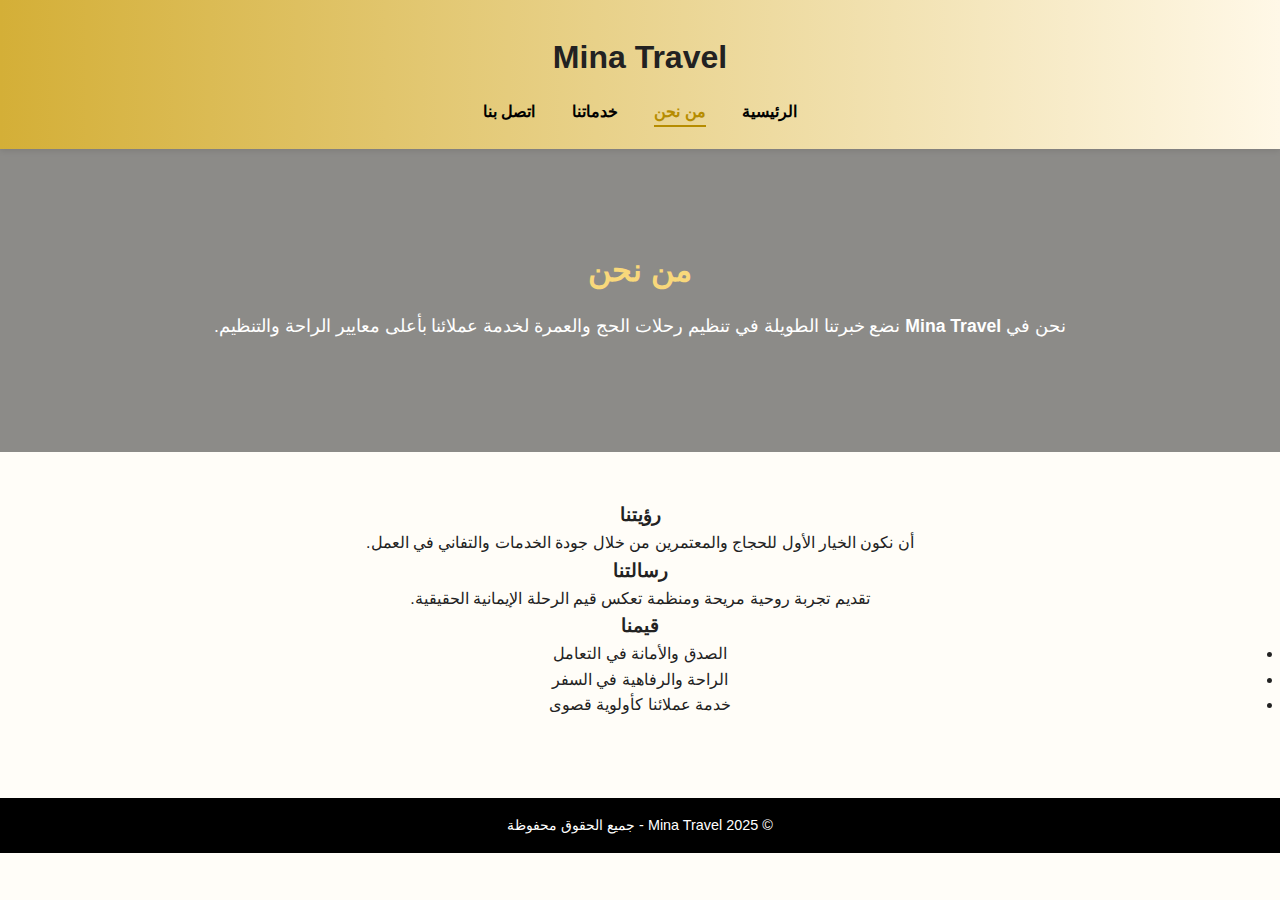
<file: about.html>
<!DOCTYPE html>
<html lang="ar" dir="rtl">
<head>
  <meta charset="UTF-8">
  <meta name="viewport" content="width=device-width, initial-scale=1.0">
  <title>من نحن - Mina Travel</title>
  <link rel="stylesheet" href="style.css">
</head>
<body>
  <header>
    <h1>Mina Travel</h1>
    <nav>
      <a href="index.html">الرئيسية</a>
      <a href="about.html" class="active">من نحن</a>
      <a href="services.html">خدماتنا</a>
      <a href="contact.html">اتصل بنا</a>
    </nav>
  </header>

  <section class="hero">
    <h2>من نحن</h2>
    <p>نحن في <strong>Mina Travel</strong> نضع خبرتنا الطويلة في تنظيم رحلات الحج والعمرة لخدمة عملائنا بأعلى معايير الراحة والتنظيم.</p>
  </section>

  <section class="content">
    <h3>رؤيتنا</h3>
    <p>أن نكون الخيار الأول للحجاج والمعتمرين من خلال جودة الخدمات والتفاني في العمل.</p>

    <h3>رسالتنا</h3>
    <p>تقديم تجربة روحية مريحة ومنظمة تعكس قيم الرحلة الإيمانية الحقيقية.</p>

    <h3>قيمنا</h3>
    <ul>
      <li>الصدق والأمانة في التعامل</li>
      <li>الراحة والرفاهية في السفر</li>
      <li>خدمة عملائنا كأولوية قصوى</li>
    </ul>
  </section>

  <footer>
    <p>© 2025 Mina Travel - جميع الحقوق محفوظة</p>
  </footer>
</body>
</html>
</file>
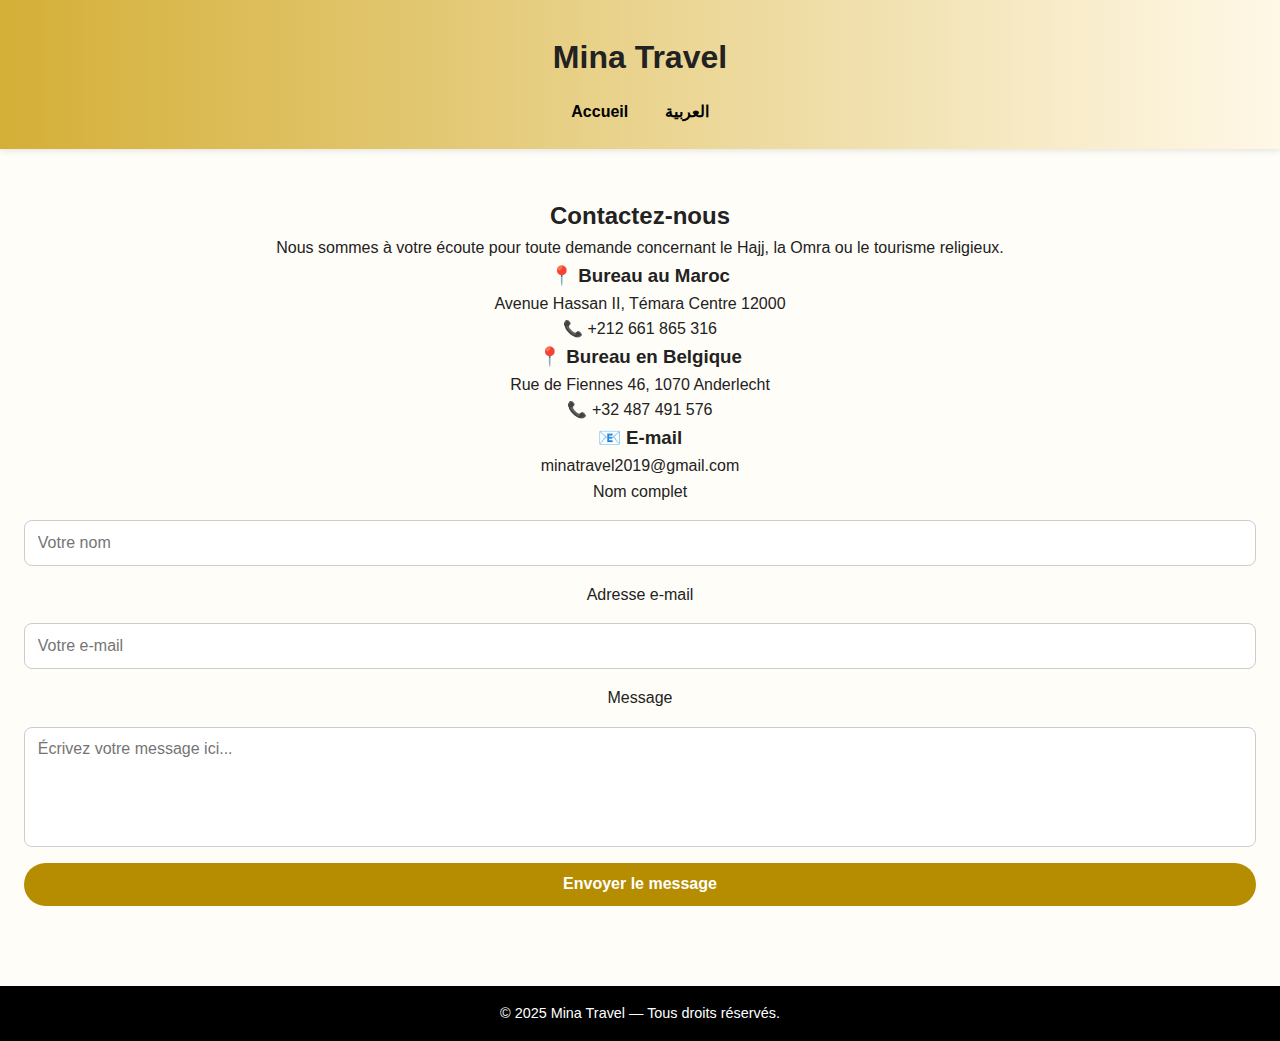
<file: contact-fr.html>
<!DOCTYPE html>
<html lang="fr">
<head>
  <meta charset="UTF-8">
  <meta name="viewport" content="width=device-width, initial-scale=1.0">
  <title>Contact - Mina Travel</title>
  <link rel="stylesheet" href="style.css">
</head>
<body dir="ltr">
  <header>
    <h1>Mina Travel</h1>
    <nav>
      <a href="index-fr.html">Accueil</a>
      <a href="contact.html" class="lang-btn">العربية</a>
    </nav>
  </header>

  <section class="contact-section">
    <h2>Contactez-nous</h2>
    <p>Nous sommes à votre écoute pour toute demande concernant le Hajj, la Omra ou le tourisme religieux.</p>

    <div class="contact-info">
      <div class="contact-card">
        <h3>📍 Bureau au Maroc</h3>
        <p>Avenue Hassan II, Témara Centre 12000</p>
        <p>📞 <span class="ltr">+212 661 865 316</span></p>
      </div>

      <div class="contact-card">
        <h3>📍 Bureau en Belgique</h3>
        <p>Rue de Fiennes 46, 1070 Anderlecht</p>
        <p>📞 <span class="ltr">+32 487 491 576</span></p>
      </div>

      <div class="contact-card">
        <h3>📧 E-mail</h3>
        <p>minatravel2019@gmail.com</p>
      </div>
    </div>

    <form class="contact-form">
      <label for="name">Nom complet</label>
      <input type="text" id="name" name="name" placeholder="Votre nom" required>

      <label for="email">Adresse e-mail</label>
      <input type="email" id="email" name="email" placeholder="Votre e-mail" required>

      <label for="message">Message</label>
      <textarea id="message" name="message" rows="5" placeholder="Écrivez votre message ici..." required></textarea>

      <button type="submit" class="btn-gold">Envoyer le message</button>
    </form>
  </section>

  <footer>
    <p>© 2025 Mina Travel — Tous droits réservés.</p>
  </footer>
</body>
</html>
</file>
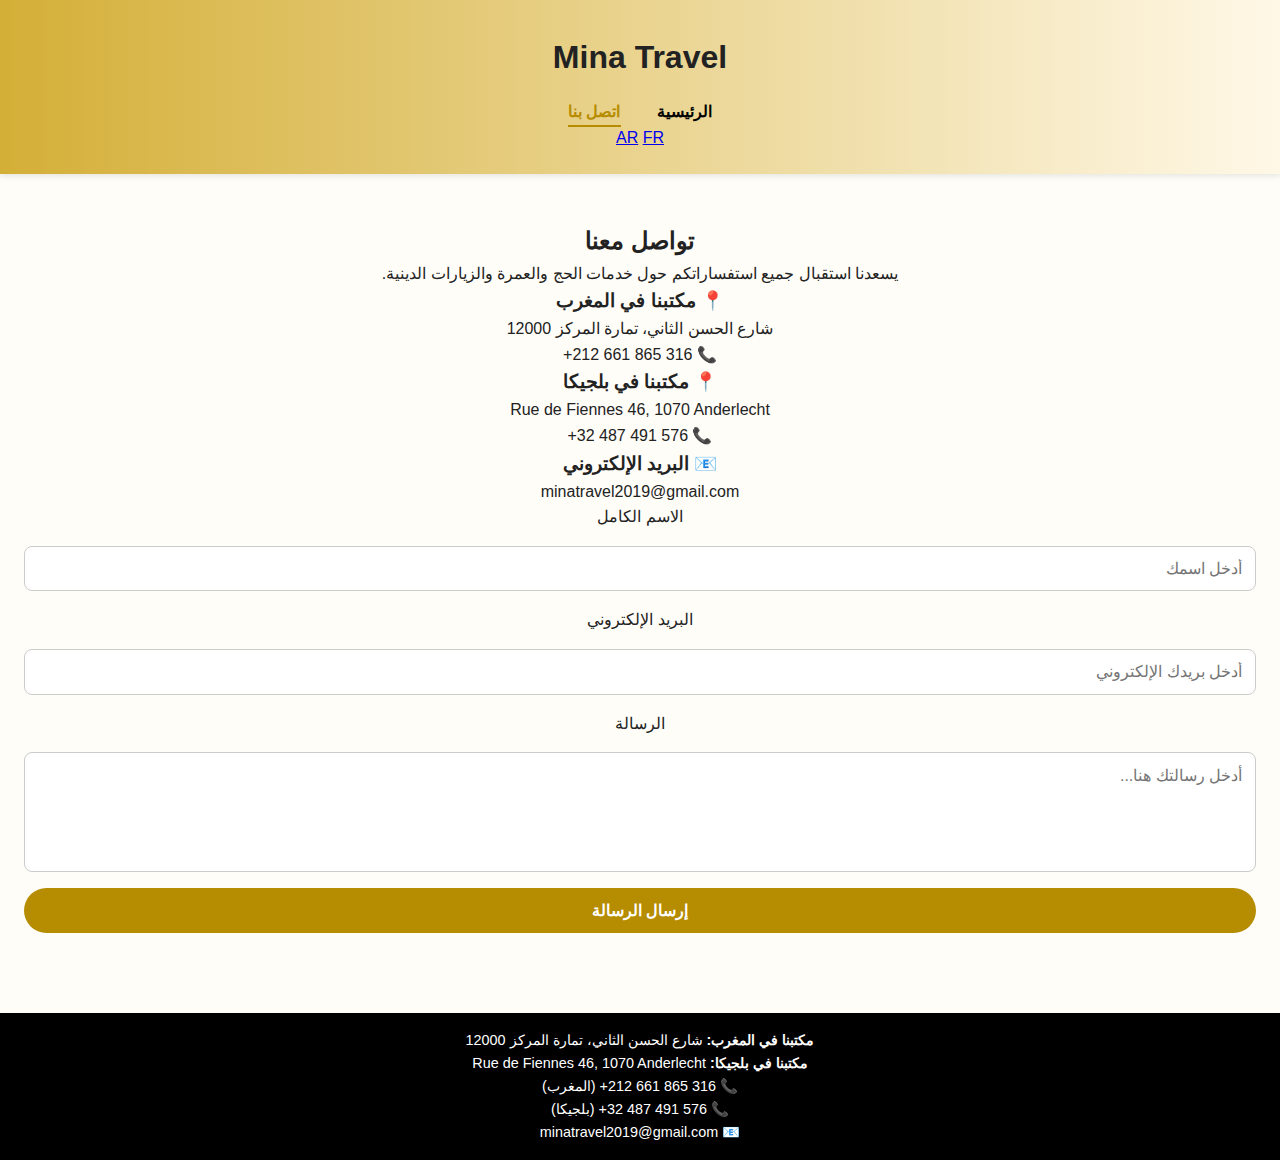
<file: contact.html>
<!DOCTYPE html>
<html lang="ar" dir="rtl">
<head>
  <meta charset="UTF-8">
  <meta name="viewport" content="width=device-width, initial-scale=1.0">
  <title>اتصل بنا - Mina Travel</title>
  <link rel="stylesheet" href="style.css">
  <style>
    .ltr {
      direction: ltr;
      unicode-bidi: bidi-override;
      text-align: left;
      display: inline-block;
    }

    .success-message {
      display: none;
      background-color: #e0f2f1;
      border: 2px solid #00695c;
      color: #004d40;
      padding: 15px;
      margin-top: 15px;
      border-radius: 10px;
      text-align: center;
      font-weight: bold;
      animation: fadeIn 0.8s ease-in-out;
    }

    @keyframes fadeIn {
      from {opacity: 0; transform: translateY(-10px);}
      to {opacity: 1; transform: translateY(0);}
    }
  </style>
</head>
<body>

  <!-- 🌍 رأس الصفحة -->
  <header>
    <div class="navbar">
      <h1>Mina Travel</h1>

      <nav class="nav-links">
        <a href="index.html">الرئيسية</a>
        <a href="contact.html" class="active">اتصل بنا</a>
      </nav>

      <div class="lang-switcher">
        <div class="lang-switch">
          <a href="contact.html" class="lang-btn">AR</a>
          <a href="contact-fr.html" class="lang-btn">FR</a>
        </div>
      </div>
    </div>
  </header>

  <!-- ✉️ قسم الاتصال -->
  <section class="contact-section">
    <h2>تواصل معنا</h2>
    <p>يسعدنا استقبال جميع استفساراتكم حول خدمات الحج والعمرة والزيارات الدينية.</p>

    <div class="contact-info">
      <div class="contact-card">
        <h3>📍 مكتبنا في المغرب</h3>
        <p>شارع الحسن الثاني، تمارة المركز 12000</p>
        <p>📞 <span class="ltr">+212 661 865 316</span></p>
      </div>

      <div class="contact-card">
        <h3>📍 مكتبنا في بلجيكا</h3>
        <p>Rue de Fiennes 46, 1070 Anderlecht</p>
        <p>📞 <span class="ltr">+32 487 491 576</span></p>
      </div>

      <div class="contact-card">
        <h3>📧 البريد الإلكتروني</h3>
        <p>minatravel2019@gmail.com</p>
      </div>
    </div>

    <form id="contactForm" action="https://formspree.io/f/mzzjqjog" method="POST" class="contact-form">
      <label for="name">الاسم الكامل</label>
      <input type="text" id="name" name="name" placeholder="أدخل اسمك" required>

      <label for="email">البريد الإلكتروني</label>
      <input type="email" id="email" name="email" placeholder="أدخل بريدك الإلكتروني" required>

      <label for="message">الرسالة</label>
      <textarea id="message" name="message" rows="5" placeholder="أدخل رسالتك هنا..." required></textarea>

      <button type="submit" class="btn-gold">إرسال الرسالة</button>

      <div class="success-message" id="successMessage">✅ تم إرسال الرسالة بنجاح! سنقوم بالرد في أقرب وقت.</div>
    </form>
  </section>

  <footer>
    <p><strong>مكتبنا في المغرب:</strong> شارع الحسن الثاني، تمارة المركز 12000</p>
    <p><strong>مكتبنا في بلجيكا:</strong> Rue de Fiennes 46, 1070 Anderlecht</p>
    <p>📞 <span class="ltr">+212 661 865 316</span> (المغرب)</p>
    <p>📞 <span class="ltr">+32 487 491 576</span> (بلجيكا)</p>
    <p>📧 minatravel2019@gmail.com</p>
  </footer>

  <script>
    const form = document.getElementById("contactForm");
    const successMessage = document.getElementById("successMessage");

    form.addEventListener("submit", async (e) => {
      e.preventDefault();
      const formData = new FormData(form);
      const response = await fetch(form.action, {
        method: form.method,
        body: formData,
        headers: { Accept: "application/json" },
      });
      if (response.ok) {
        successMessage.style.display = "block";
        form.reset();
      }
    });
  </script>

</body>
</html>
</file>
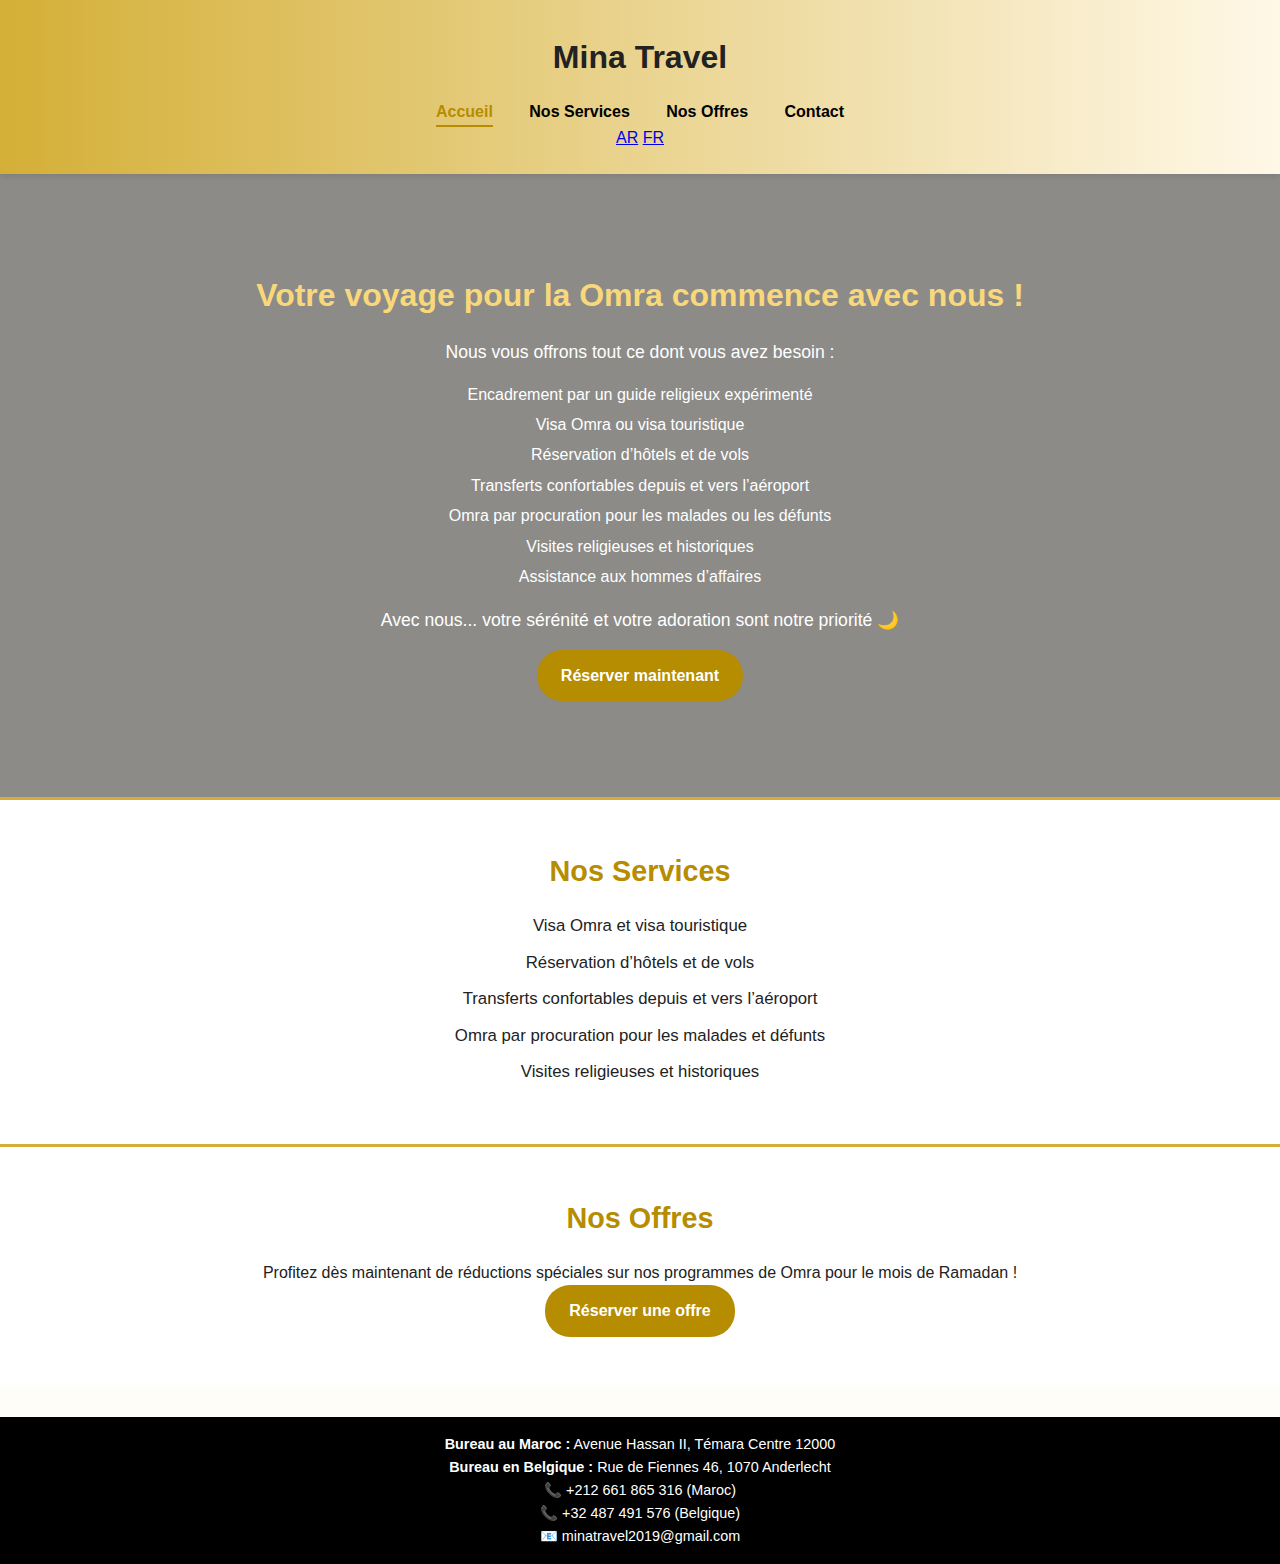
<file: index-fr.html>
<!DOCTYPE html>
<html lang="fr" dir="ltr">
<head>
  <meta charset="UTF-8">
  <meta name="viewport" content="width=device-width, initial-scale=1.0">
  <title>Mina Travel - Hajj & Omra</title>
  <link rel="stylesheet" href="style.css">
  <style>
    .ltr {
      direction: ltr;
      unicode-bidi: bidi-override;
      text-align: left;
      display: inline-block;
    }
  </style>
</head>
<body>

  <!-- 🌍 En-tête -->
  <header>
    <div class="navbar">
      <h1>Mina Travel</h1>

      <nav class="nav-links">
        <a href="index-fr.html" class="active">Accueil</a>
        <a href="#services">Nos Services</a>
        <a href="#offers">Nos Offres</a>
        <a href="contact-fr.html">Contact</a>
      </nav>

      <!-- 🌐 Sélecteur de langue -->
      <div class="lang-switch">
        <a href="index.html" class="lang-btn">AR</a>
        <a href="index-fr.html" class="lang-btn">FR</a>
      </div>
    </div>
  </header>

  <!-- ✨ Section principale -->
  <section class="hero">
    <h2>Votre voyage pour la Omra commence avec nous !</h2>
    <p>Nous vous offrons tout ce dont vous avez besoin :</p>
    <ul>
      <li>Encadrement par un guide religieux expérimenté</li>
      <li>Visa Omra ou visa touristique</li>
      <li>Réservation d’hôtels et de vols</li>
      <li>Transferts confortables depuis et vers l’aéroport</li>
      <li>Omra par procuration pour les malades ou les défunts</li>
      <li>Visites religieuses et historiques</li>
      <li>Assistance aux hommes d’affaires</li>
    </ul>
    <p>Avec nous... votre sérénité et votre adoration sont notre priorité 🌙</p>

    <a href="contact-fr.html" class="btn-gold">Réserver maintenant</a>
  </section>

  <!-- 🕋 Nos Services -->
  <section id="services" class="services">
    <h2>Nos Services</h2>
    <ul>
      <li>Visa Omra et visa touristique</li>
      <li>Réservation d’hôtels et de vols</li>
      <li>Transferts confortables depuis et vers l’aéroport</li>
      <li>Omra par procuration pour les malades et défunts</li>
      <li>Visites religieuses et historiques</li>
    </ul>
  </section>

  <!-- 💎 Nos Offres -->
  <section id="offers" class="offers">
    <h2>Nos Offres</h2>
    <p>Profitez dès maintenant de réductions spéciales sur nos programmes de Omra pour le mois de Ramadan !</p>
    <a href="contact-fr.html" class="btn-gold">Réserver une offre</a>
  </section>

  <!-- 🌙 Pied de page -->
  <footer>
    <p><strong>Bureau au Maroc :</strong> Avenue Hassan II, Témara Centre 12000</p>
    <p><strong>Bureau en Belgique :</strong> Rue de Fiennes 46, 1070 Anderlecht</p>
    <p>📞 <span class="ltr">+212 661 865 316</span> (Maroc)</p>
    <p>📞 <span class="ltr">+32 487 491 576</span> (Belgique)</p>
    <p>📧 minatravel2019@gmail.com</p>
  </footer>

  <!-- ✅ Animation de transition -->
  <script>
    document.addEventListener("DOMContentLoaded", () => {
      document.body.style.opacity = "1";
    });
  </script>

</body>
</html>
</file>
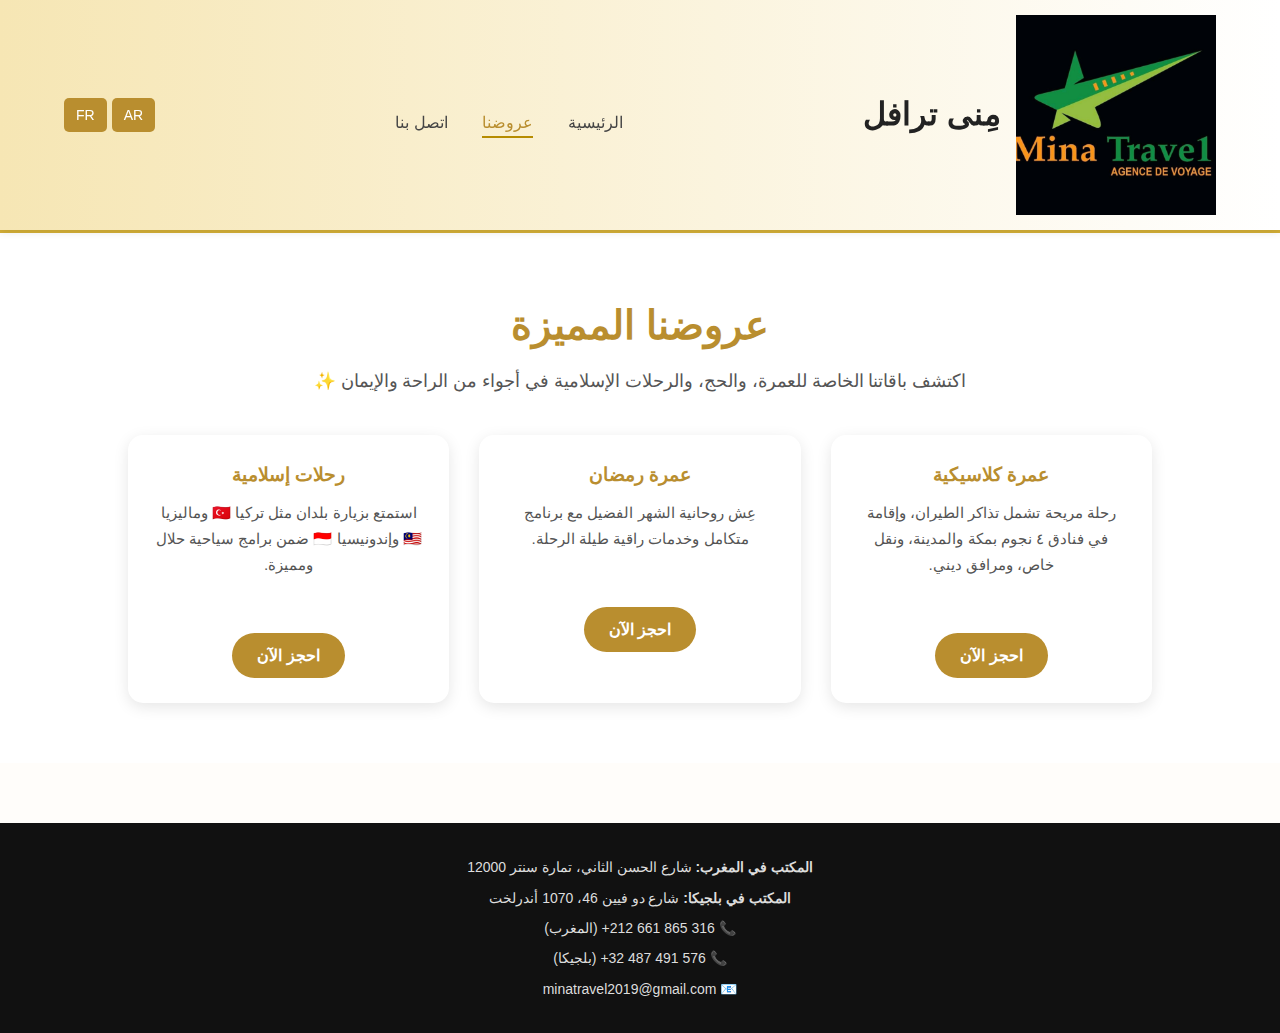
<file: offers-ar.html>
<!DOCTYPE html>
<html lang="ar" dir="rtl">
<head>
  <meta charset="UTF-8">
  <meta name="viewport" content="width=device-width, initial-scale=1.0">
  <title>مِنى ترافل - عروضنا الخاصة</title>
  <link rel="stylesheet" href="style.css">
  <style>
    body {
      font-family: "Tajawal", "Cairo", sans-serif;
      margin: 0;
      background: #fffdfa;
      color: #333;
      transition: 0.3s ease-in-out;
    }

    header {
      background: linear-gradient(to left, #fff, #f6e6b4);
      display: flex;
      align-items: center;
      justify-content: space-between;
      padding: 15px 5%;
      box-shadow: 0 2px 8px rgba(0,0,0,0.1);
      position: sticky;
      top: 0;
      z-index: 1000;
    }

    .logo-container {
      display: flex;
      align-items: center;
      gap: 10px;
    }

    .logo {
      height: 55px;
    }

    nav a {
      margin: 0 15px;
      text-decoration: none;
      color: #444;
      font-weight: 500;
      transition: color 0.3s;
    }

    nav a:hover, nav a.active {
      color: #b98e2f;
    }

    .lang-switch {
      display: flex;
      gap: 5px;
    }

    .lang-btn {
      background: #b98e2f;
      color: white;
      border: none;
      padding: 6px 12px;
      border-radius: 5px;
      text-decoration: none;
      font-size: 14px;
      transition: 0.3s;
    }

    .lang-btn:hover {
      background: #e2c46b;
      color: #222;
    }

    .offers {
      text-align: center;
      padding: 60px 10%;
    }

    .offers h1 {
      color: #b98e2f;
      font-size: 2.5em;
      margin-bottom: 10px;
    }

    .offers p {
      color: #555;
      font-size: 1.1em;
      margin-bottom: 40px;
    }

    .offer-cards {
      display: grid;
      grid-template-columns: repeat(auto-fit, minmax(280px, 1fr));
      gap: 30px;
    }

    .card {
      background: white;
      border-radius: 15px;
      box-shadow: 0 4px 15px rgba(0,0,0,0.1);
      padding: 25px;
      transition: transform 0.3s ease, box-shadow 0.3s ease;
    }

    .card:hover {
      transform: translateY(-5px);
      box-shadow: 0 6px 20px rgba(0,0,0,0.15);
    }

    .card h3 {
      color: #b98e2f;
      margin-bottom: 10px;
    }

    .card p {
      color: #555;
      font-size: 0.95em;
      line-height: 1.7;
    }

    .btn-gold {
      display: inline-block;
      background: #b98e2f;
      color: white;
      padding: 10px 25px;
      border-radius: 25px;
      text-decoration: none;
      font-weight: bold;
      margin-top: 15px;
      transition: 0.3s;
    }

    .btn-gold:hover {
      background: #e2c46b;
      color: #222;
    }

    footer {
      background: #111;
      color: #ddd;
      text-align: center;
      padding: 25px 10%;
      margin-top: 60px;
    }

    footer p {
      margin: 8px 0;
      font-size: 14px;
    }

    .ltr {
      direction: ltr;
      unicode-bidi: bidi-override;
      text-align: left;
      display: inline-block;
    }
  </style>
</head>
<body>

  <header>
    <div class="logo-container">
      <img src="Logo_2025-10-20_19-32-35.jpg" alt="شعار مِنى ترافل" class="logo">
      <h1>مِنى ترافل</h1>
    </div>

    <nav>
      <a href="index.html">الرئيسية</a>
      <a href="#offers" class="active">عروضنا</a>
      <a href="contact.html">اتصل بنا</a>
    </nav>

    <div class="lang-switch">
      <a href="offers-ar.html" class="lang-btn">AR</a>
      <a href="offers.html" class="lang-btn">FR</a>
    </div>
  </header>

  <section class="offers">
    <h1>عروضنا المميزة</h1>
    <p>اكتشف باقاتنا الخاصة للعمرة، والحج، والرحلات الإسلامية في أجواء من الراحة والإيمان ✨</p>

    <div class="offer-cards">
      <div class="card">
        <h3>عمرة كلاسيكية</h3>
        <p>رحلة مريحة تشمل تذاكر الطيران، وإقامة في فنادق ٤ نجوم بمكة والمدينة، ونقل خاص، ومرافق ديني.</p>
        <a href="contact.html" class="btn-gold">احجز الآن</a>
      </div>

      <div class="card">
        <h3>عمرة رمضان</h3>
        <p>عِش روحانية الشهر الفضيل مع برنامج متكامل وخدمات راقية طيلة الرحلة.</p>
        <a href="contact.html" class="btn-gold">احجز الآن</a>
      </div>

      <div class="card">
        <h3>رحلات إسلامية</h3>
        <p>استمتع بزيارة بلدان مثل تركيا 🇹🇷 وماليزيا 🇲🇾 وإندونيسيا 🇮🇩 ضمن برامج سياحية حلال ومميزة.</p>
        <a href="contact.html" class="btn-gold">احجز الآن</a>
      </div>
    </div>
  </section>

  <footer>
    <p><strong>المكتب في المغرب:</strong> شارع الحسن الثاني، تمارة سنتر 12000</p>
    <p><strong>المكتب في بلجيكا:</strong> شارع دو فيين 46، 1070 أندرلخت</p>
    <p>📞 <span class="ltr">+212 661 865 316</span> (المغرب)</p>
    <p>📞 <span class="ltr">+32 487 491 576</span> (بلجيكا)</p>
    <p>📧 minatravel2019@gmail.com</p>
  </footer>

</body>
</html>
</file>
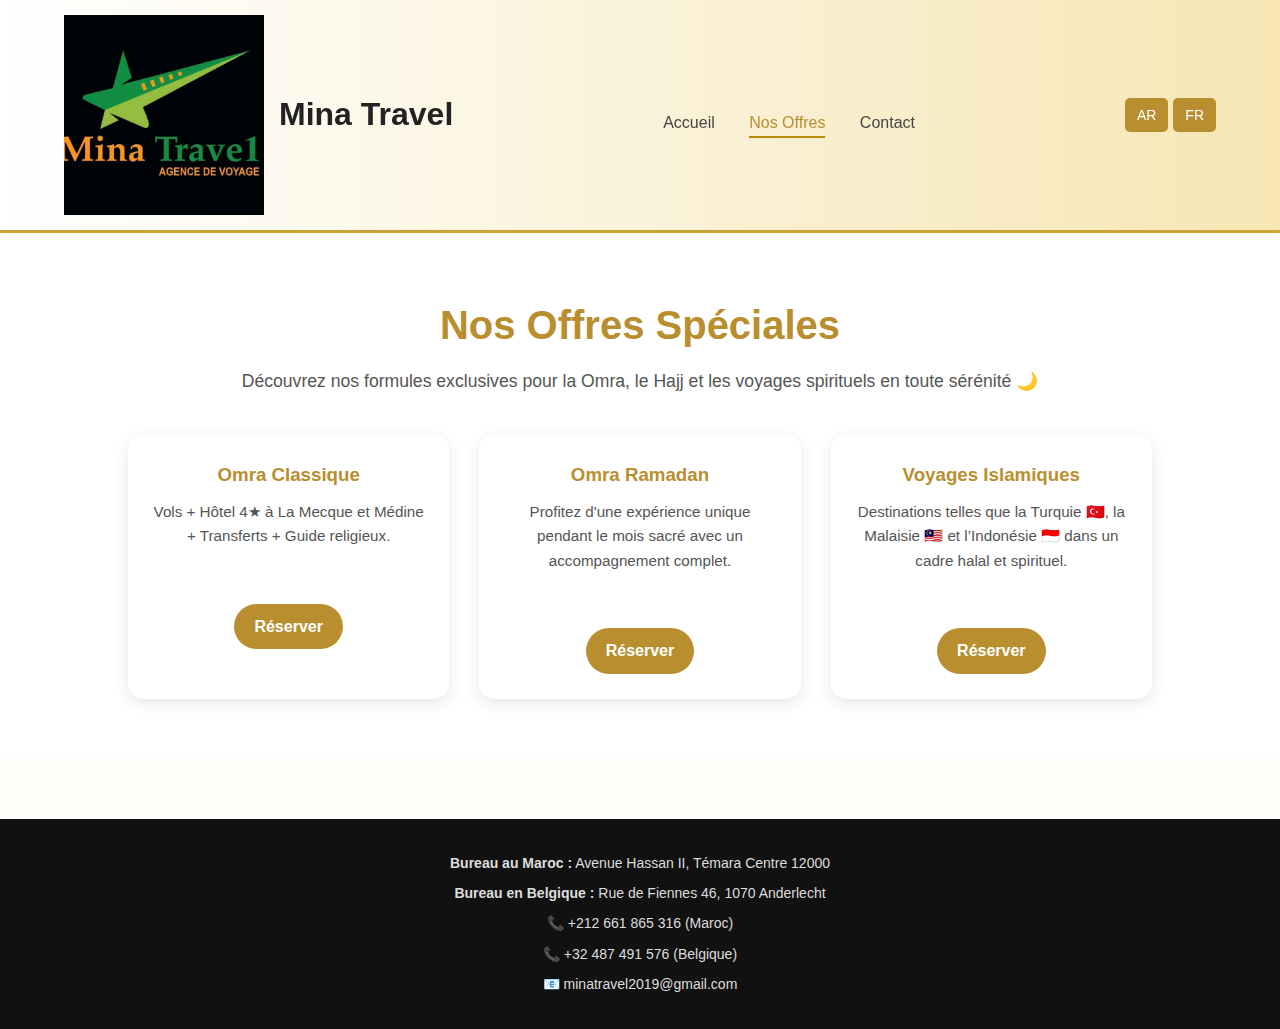
<file: offers.html>
<!DOCTYPE html>
<html lang="fr" dir="ltr">
<head>
  <meta charset="UTF-8">
  <meta name="viewport" content="width=device-width, initial-scale=1.0">
  <title>Mina Travel - Nos Offres</title>
  <link rel="stylesheet" href="style.css">
  <style>
    body {
      font-family: "Poppins", sans-serif;
      margin: 0;
      background: #fffdfa;
      color: #333;
      transition: 0.3s ease-in-out;
    }

    header {
      background: linear-gradient(to right, #fff, #f6e6b4);
      display: flex;
      align-items: center;
      justify-content: space-between;
      padding: 15px 5%;
      box-shadow: 0 2px 8px rgba(0,0,0,0.1);
      position: sticky;
      top: 0;
      z-index: 1000;
    }

    .logo-container {
      display: flex;
      align-items: center;
      gap: 10px;
    }

    .logo {
      height: 55px;
    }

    nav a {
      margin: 0 15px;
      text-decoration: none;
      color: #444;
      font-weight: 500;
      transition: color 0.3s;
    }

    nav a:hover, nav a.active {
      color: #b98e2f;
    }

    .lang-switch {
      display: flex;
      gap: 5px;
    }

    .lang-btn {
      background: #b98e2f;
      color: white;
      border: none;
      padding: 6px 12px;
      border-radius: 5px;
      text-decoration: none;
      font-size: 14px;
      transition: 0.3s;
    }

    .lang-btn:hover {
      background: #e2c46b;
      color: #222;
    }

    .offers {
      text-align: center;
      padding: 60px 10%;
    }

    .offers h1 {
      color: #b98e2f;
      font-size: 2.5em;
      margin-bottom: 10px;
    }

    .offers p {
      color: #555;
      font-size: 1.1em;
      margin-bottom: 40px;
    }

    .offer-cards {
      display: grid;
      grid-template-columns: repeat(auto-fit, minmax(280px, 1fr));
      gap: 30px;
    }

    .card {
      background: white;
      border-radius: 15px;
      box-shadow: 0 4px 15px rgba(0,0,0,0.1);
      padding: 25px;
      transition: transform 0.3s ease, box-shadow 0.3s ease;
    }

    .card:hover {
      transform: translateY(-5px);
      box-shadow: 0 6px 20px rgba(0,0,0,0.15);
    }

    .card h3 {
      color: #b98e2f;
      margin-bottom: 10px;
    }

    .card p {
      color: #555;
      font-size: 0.95em;
      line-height: 1.6;
    }

    .btn-gold {
      display: inline-block;
      background: #b98e2f;
      color: white;
      padding: 10px 20px;
      border-radius: 25px;
      text-decoration: none;
      font-weight: bold;
      margin-top: 15px;
      transition: 0.3s;
    }

    .btn-gold:hover {
      background: #e2c46b;
      color: #222;
    }

    footer {
      background: #111;
      color: #ddd;
      text-align: center;
      padding: 25px 10%;
      margin-top: 60px;
    }

    footer p {
      margin: 8px 0;
      font-size: 14px;
    }

    .ltr {
      direction: ltr;
      unicode-bidi: bidi-override;
      text-align: left;
      display: inline-block;
    }
  </style>
</head>
<body>

  <header>
    <div class="logo-container">
      <img src="Logo_2025-10-20_19-32-35.jpg" alt="Mina Travel Logo" class="logo">
      <h1>Mina Travel</h1>
    </div>

    <nav>
      <a href="index-fr.html">Accueil</a>
      <a href="#offers" class="active">Nos Offres</a>
      <a href="contact-fr.html">Contact</a>
    </nav>

    <div class="lang-switch">
      <a href="offers-ar.html" class="lang-btn">AR</a>
      <a href="offers.html" class="lang-btn">FR</a>
    </div>
  </header>

  <section class="offers">
    <h1>Nos Offres Spéciales</h1>
    <p>Découvrez nos formules exclusives pour la Omra, le Hajj et les voyages spirituels en toute sérénité 🌙</p>

    <div class="offer-cards">
      <div class="card">
        <h3>Omra Classique</h3>
        <p>Vols + Hôtel 4★ à La Mecque et Médine + Transferts + Guide religieux.</p>
        <a href="contact-fr.html" class="btn-gold">Réserver</a>
      </div>

      <div class="card">
        <h3>Omra Ramadan</h3>
        <p>Profitez d'une expérience unique pendant le mois sacré avec un accompagnement complet.</p>
        <a href="contact-fr.html" class="btn-gold">Réserver</a>
      </div>

      <div class="card">
        <h3>Voyages Islamiques</h3>
        <p>Destinations telles que la Turquie 🇹🇷, la Malaisie 🇲🇾 et l’Indonésie 🇮🇩 dans un cadre halal et spirituel.</p>
        <a href="contact-fr.html" class="btn-gold">Réserver</a>
      </div>
    </div>
  </section>

  <footer>
    <p><strong>Bureau au Maroc :</strong> Avenue Hassan II, Témara Centre 12000</p>
    <p><strong>Bureau en Belgique :</strong> Rue de Fiennes 46, 1070 Anderlecht</p>
    <p>📞 <span class="ltr">+212 661 865 316</span> (Maroc)</p>
    <p>📞 <span class="ltr">+32 487 491 576</span> (Belgique)</p>
    <p>📧 minatravel2019@gmail.com</p>
  </footer>

</body>
</html>
</file>
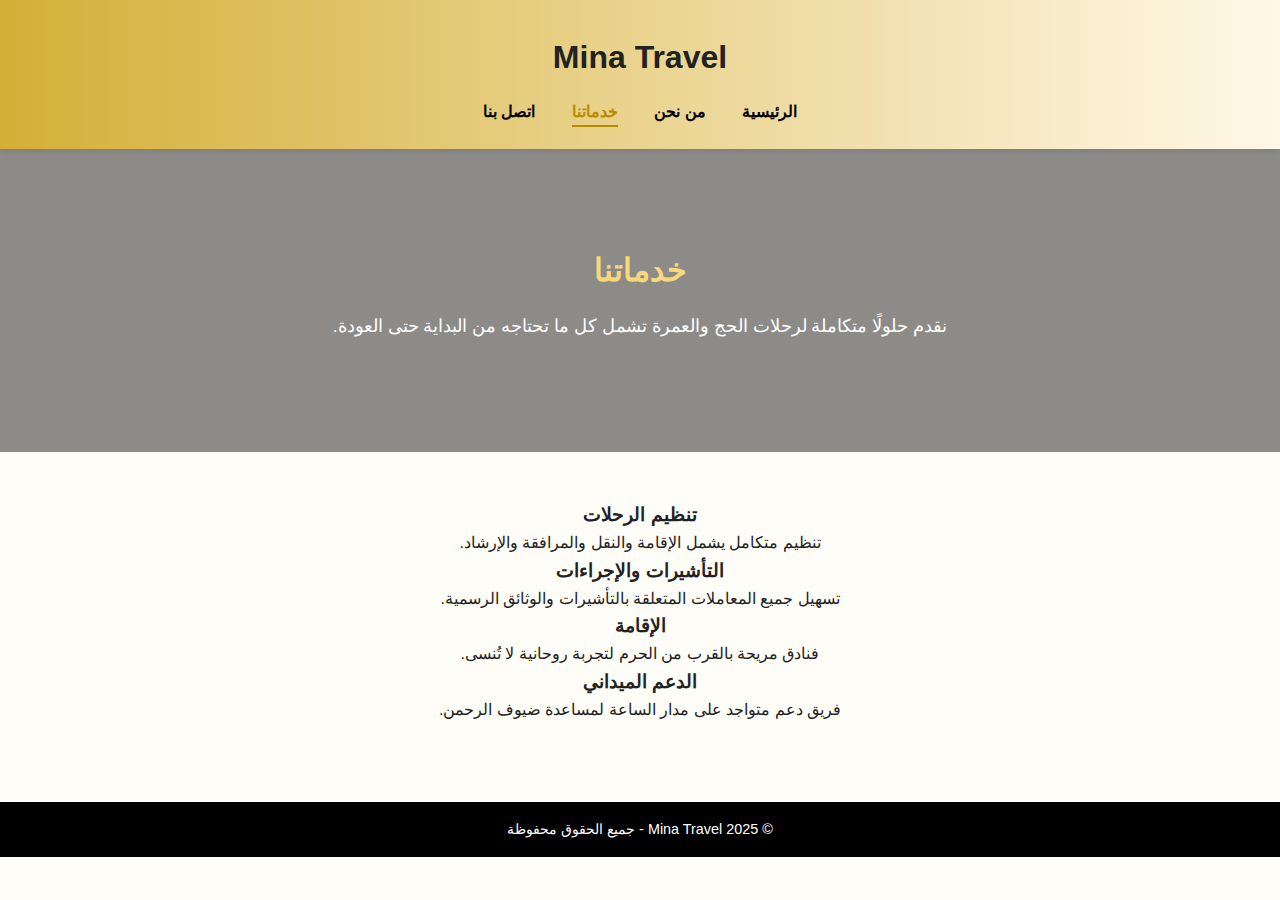
<file: services.html>
<!DOCTYPE html>
<html lang="ar" dir="rtl">
<head>
  <meta charset="UTF-8">
  <meta name="viewport" content="width=device-width, initial-scale=1.0">
  <title>خدماتنا - Mina Travel</title>
  <link rel="stylesheet" href="style.css">
</head>
<body>
  <header>
    <h1>Mina Travel</h1>
    <nav>
      <a href="index.html">الرئيسية</a>
      <a href="about.html">من نحن</a>
      <a href="services.html" class="active">خدماتنا</a>
      <a href="contact.html">اتصل بنا</a>
    </nav>
  </header>

  <section class="hero">
    <h2>خدماتنا</h2>
    <p>نقدم حلولًا متكاملة لرحلات الحج والعمرة تشمل كل ما تحتاجه من البداية حتى العودة.</p>
  </section>

  <section class="content grid">
    <div>
      <h3>تنظيم الرحلات</h3>
      <p>تنظيم متكامل يشمل الإقامة والنقل والمرافقة والإرشاد.</p>
    </div>
    <div>
      <h3>التأشيرات والإجراءات</h3>
      <p>تسهيل جميع المعاملات المتعلقة بالتأشيرات والوثائق الرسمية.</p>
    </div>
    <div>
      <h3>الإقامة</h3>
      <p>فنادق مريحة بالقرب من الحرم لتجربة روحانية لا تُنسى.</p>
    </div>
    <div>
      <h3>الدعم الميداني</h3>
      <p>فريق دعم متواجد على مدار الساعة لمساعدة ضيوف الرحمن.</p>
    </div>
  </section>

  <footer>
    <p>© 2025 Mina Travel - جميع الحقوق محفوظة</p>
  </footer>
</body>
</html>
</file>
<file: style.css>
/* 🎨 Mina Travel - Style global élégant doré et blanc */

/* ----- RESET ----- */
* {
  margin: 0;
  padding: 0;
  box-sizing: border-box;
}

body {
  font-family: "Poppins", sans-serif;
  background-color: #fffdf8;
  color: #222;
  line-height: 1.6;
  scroll-behavior: smooth;
}

/* ----- BARRE SUPÉRIEURE ----- */
.top-bar {
  background-color: #000;
  color: white;
  text-align: right;
  padding: 0.5rem 1.5rem;
  font-size: 0.95rem;
  letter-spacing: 1px;
}

.top-bar a {
  color: #d4af37;
  text-decoration: none;
  margin-left: 1rem;
  font-weight: 600;
  transition: color 0.3s ease;
}

.top-bar a:hover {
  color: white;
}

/* ----- EN-TÊTE / HEADER ----- */
header {
  background: linear-gradient(to right, #d4af37, #fff8e7);
  color: #000;
  text-align: center;
  padding: 2rem 0 1.5rem;
  box-shadow: 0 2px 6px rgba(0,0,0,0.1);
}

header .logo-container {
  display: flex;
  align-items: center;
  justify-content: center;
  gap: 15px;
}

header .logo-container img {
  height: 200px;
  width: auto;
}

header h1 {
  font-size: 2rem;
  font-weight: 700;
  color: #222;
}

/* ----- NAVIGATION ----- */
nav {
  margin-top: 1rem;
}

nav a {
  text-decoration: none;
  color: #000;
  font-weight: 600;
  margin: 0 1rem;
  padding-bottom: 0.3rem;
  border-bottom: 2px solid transparent;
  transition: all 0.3s ease;
}

nav a:hover,
nav a.active {
  border-bottom: 2px solid #b68c00;
  color: #b68c00;
}

/* ----- SECTION HÉRO ----- */
.hero {
  background-image: url('https://upload.wikimedia.org/wikipedia/commons/5/57/Masjid_Putra%2C_Putrajaya_4.jpg');
  background-size: cover;
  background-position: center;
  text-align: center;
  color: white;
  padding: 6rem 1rem;
  position: relative;
}

.hero::before {
  content: "";
  position: absolute;
  inset: 0;
  background: rgba(0,0,0,0.45);
}

.hero h2,
.hero p,
.hero ul,
.hero a {
  position: relative;
  z-index: 2;
}

.hero h2 {
  font-size: 2rem;
  color: #f8d87b;
  margin-bottom: 1rem;
}

.hero p {
  font-size: 1.1rem;
  margin-bottom: 1rem;
}

.hero ul {
  list-style: none;
  margin-bottom: 1rem;
}

.hero li {
  margin: 0.3rem 0;
}

.btn-gold {
  display: inline-block;
  background-color: #b68c00;
  color: white;
  padding: 0.8rem 1.5rem;
  border-radius: 25px;
  text-decoration: none;
  font-weight: 600;
  transition: background-color 0.3s ease;
}

.btn-gold:hover {
  background-color: #d4af37;
}

/* ----- SERVICES & OFFRES ----- */
section {
  padding: 3rem 1.5rem;
  text-align: center;
}

.services, .offers {
  background-color: #fff;
  border-top: 3px solid #d4af37;
}

.services h2,
.offers h2 {
  color: #b68c00;
  font-size: 1.8rem;
  margin-bottom: 1.2rem;
}

.services ul {
  list-style: none;
  max-width: 600px;
  margin: 0 auto;
}

.services li {
  margin: 0.6rem 0;
  font-size: 1.05rem;
}

/* ----- CONTACT ----- */
.contact-container {
  max-width: 600px;
  margin: 2rem auto;
  background: white;
  padding: 2rem;
  border-radius: 15px;
  box-shadow: 0 3px 15px rgba(0,0,0,0.1);
  text-align: center;
}

.contact-container h2 {
  color: #b68c00;
  font-size: 1.6rem;
  margin-bottom: 1rem;
}

form {
  display: flex;
  flex-direction: column;
  gap: 1rem;
}

input, textarea {
  padding: 0.8rem;
  border-radius: 8px;
  border: 1px solid #ccc;
  font-family: inherit;
  font-size: 1rem;
}

textarea {
  resize: none;
  height: 120px;
}

button {
  background-color: #b68c00;
  color: white;
  border: none;
  padding: 0.8rem;
  border-radius: 25px;
  font-size: 1rem;
  cursor: pointer;
  transition: background-color 0.3s ease;
}

button:hover {
  background-color: #d4af37;
}

.whatsapp-buttons {
  margin-top: 1.5rem;
  display: flex;
  flex-direction: column;
  gap: 0.8rem;
}

.whatsapp-buttons a {
  display: inline-block;
  background-color: #25d366;
  color: white;
  text-decoration: none;
  padding: 0.7rem;
  border-radius: 25px;
  font-size: 1rem;
  transition: background-color 0.3s ease;
}

.whatsapp-buttons a:hover {
  background-color: #1ebe5a;
}

/* ----- PIED DE PAGE ----- */
footer {
  background: #000;
  color: #fff;
  text-align: center;
  padding: 1rem;
  margin-top: 2rem;
  font-size: 0.9rem;
}
</file>
